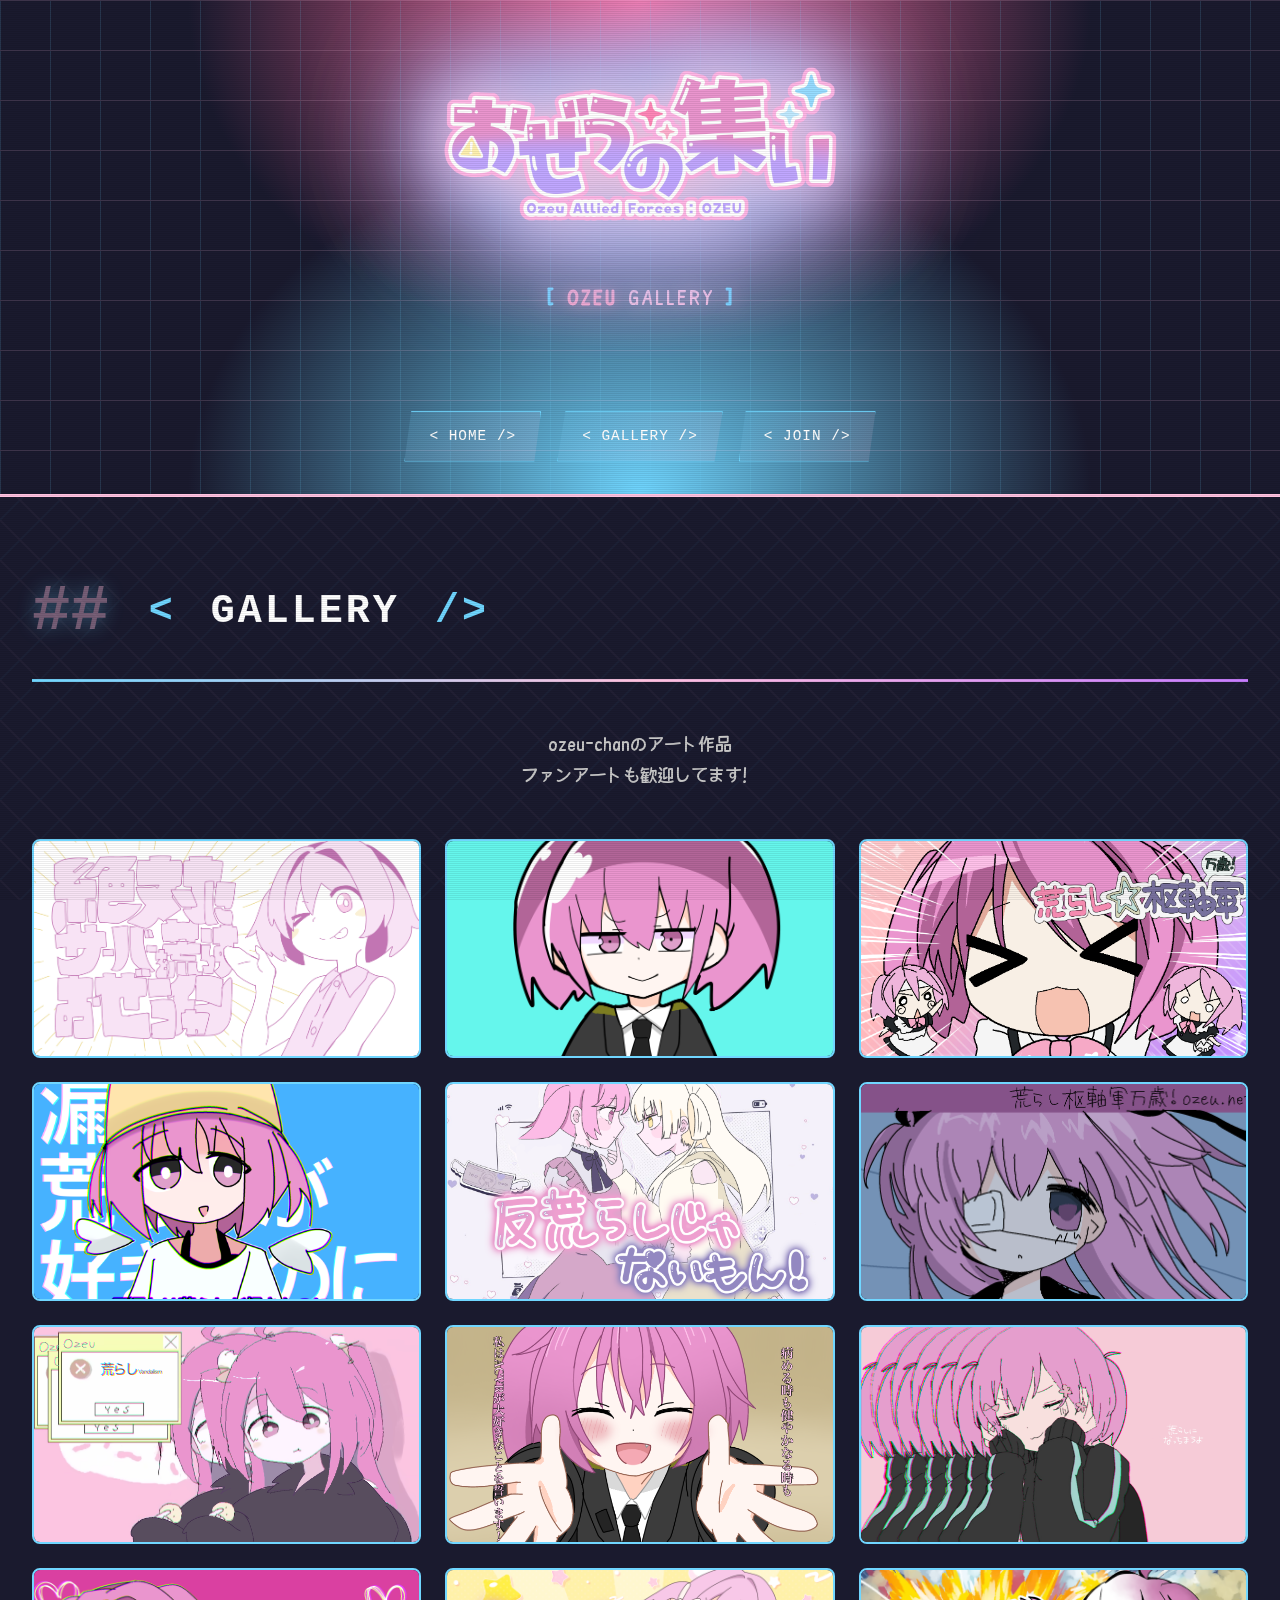
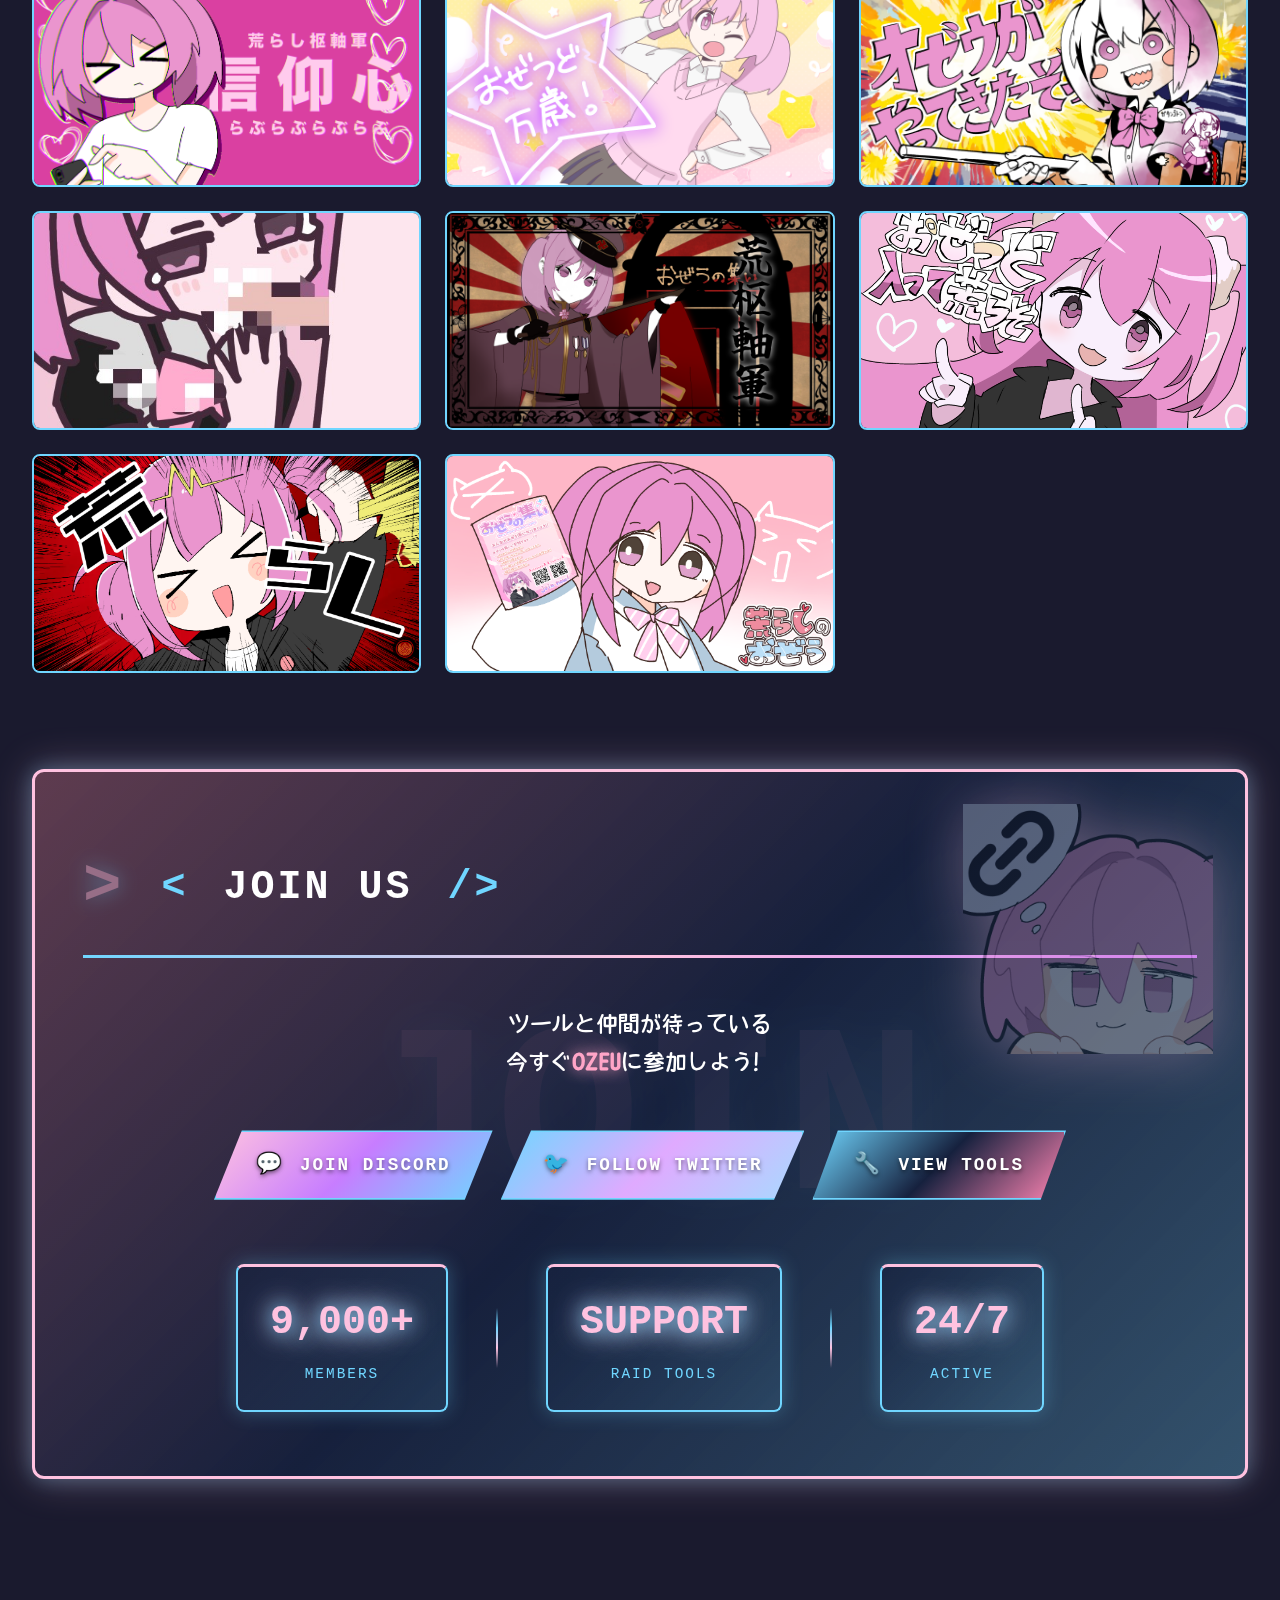
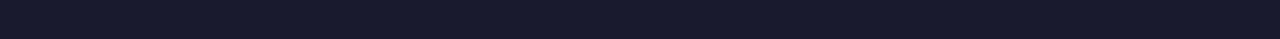
<file: gallery.html>
<!DOCTYPE html>
<html lang="ja">
<head>
    <meta charset="UTF-8">
    <meta name="viewport" content="width=device-width, initial-scale=1.0">
    <title>ギャラリー - おぜうの集い</title>
    
    <!-- OGP / Open Graph Protocol -->
    <meta property="og:title" content="ギャラリー - おぜうの集い">
    <meta property="og:description" content="ozeu-chanの可愛い表情とコミュニティの思い出をお楽しみください！">
    <meta property="og:image" content="https://ozeu.net/icons/text.png">
    <meta property="og:url" content="https://ozeu.net/gallery.html">
    <meta property="og:type" content="website">
    <meta property="og:site_name" content="おぜうの集い">
    
    <!-- Twitter Card -->
    <meta name="twitter:card" content="summary_large_image">
    <meta name="twitter:title" content="ギャラリー - おぜうの集い">
    <meta name="twitter:description" content="ozeu-chanの可愛い表情とコミュニティの思い出をお楽しみください！">
    <meta property="twitter:image" content="https://ozeu.net/icons/text.png">
    
    <!-- Favicon -->
    <link rel="icon" href="icons/text.png" type="image/png">
    
    <link rel="stylesheet" href="style.css">
</head>
<body>
    <!-- Glitch Background Effect -->
    <div class="glitch-bg"></div>
    <div class="scanlines"></div>
    
    <!-- Hero Header -->
    <header class="hero-header" style="min-height: 50vh;">
        <div class="cyber-grid"></div>
        <div class="header-content">
            <div class="glitch-container">
                <img id="ozeu-logo" src="icons/text.png" alt="OZEU" class="ozeu-logo-img" style="max-width: 400px;">
            </div>
            <p class="cyber-tagline" style="font-size: 1.3rem;">
                <span class="bracket">[</span>
                <span class="text-highlight">OZEU</span> GALLERY
                <span class="bracket">]</span>
            </p>
        </div>
        <nav class="cyber-nav">
            <a href="index.html" class="nav-item">&lt; HOME /&gt;</a>
            <a href="gallery.html" class="nav-item">&lt; GALLERY /&gt;</a>
            <a href="index.html#join" class="nav-item">&lt; JOIN /&gt;</a>
        </nav>
    </header>
    
    <main>
        <section id="gallery" class="cyber-section">
            <div class="section-header">
                <span class="section-number">##</span>
                <h2 class="section-title">
                    <span class="title-bracket">&lt;</span>
                    GALLERY
                    <span class="title-bracket">/&gt;</span>
                </h2>
            </div>
            <p class="gallery-subtitle">
                ozeu-chanのアート作品<br>
                ファンアートも歓迎してます！
            </p>
            <div class="gallery-grid" id="gallery-container">
                <!--画像ここ-->
            </div>
        </section>
        
        <!-- Join Section -->
        <section id="links" class="cyber-section join-section">
            <div class="join-mascot">
                <img src="icons/links.png" alt="ozeu-chan links" class="links-mascot">
            </div>
            <div class="section-header">
                <span class="section-number">></span>
                <h2 class="section-title">
                    <span class="title-bracket">&lt;</span>
                    JOIN US
                    <span class="title-bracket">/&gt;</span>
                </h2>
            </div>
            
            <div class="join-content">
                <p class="join-text">
                    ツールと仲間が待っている<br>
                    今すぐ<span class="text-highlight">OZEU</span>に参加しよう！
                </p>
                
                <div class="join-buttons">
                    <a href="https://discord.gg/acvr" class="cyber-button discord-btn" target="_blank" rel="noopener noreferrer">
                        <span class="btn-border"></span>
                        <span class="btn-icon">💬</span>
                        <span class="btn-text">JOIN DISCORD</span>
                    </a>
                    <a href="https://google.com" class="cyber-button twitter-btn" target="_blank" rel="noopener noreferrer">
                        <span class="btn-border"></span>
                        <span class="btn-icon">🐦</span>
                        <span class="btn-text">FOLLOW TWITTER</span>
                    </a>
                    <a href="https://tools.ozeu.net" class="cyber-button secondary-btn" target="_blank" rel="noopener noreferrer">
                        <span class="btn-border"></span>
                        <span class="btn-icon">🔧</span>
                        <span class="btn-text">VIEW TOOLS</span>
                    </a>
                </div>
                
                <div class="join-stats">
                    <div class="stat-box">
                        <div class="stat-value">9,000+</div>
                        <div class="stat-name">MEMBERS</div>
                    </div>
                    <div class="stat-divider-vertical"></div>
                    <div class="stat-box">
                        <div class="stat-value">SUPPORT</div>
                        <div class="stat-name">RAID TOOLS</div>
                    </div>
                    <div class="stat-divider-vertical"></div>
                    <div class="stat-box">
                        <div class="stat-value">24/7</div>
                        <div class="stat-name">ACTIVE</div>
                    </div>
                </div>
            </div>
        </section>
    </main>
    
    <script src="gallery.js"></script>
</body>
</html>
</file>
<file: style.css>
/* ========================================
   OZEU - Cyber Tech Style
   カッコいい荒らし団体デザイン
   ======================================== */

@font-face {
    font-family: 'Keinan Mugimaru';
    src: url('keinan-mugimaru.ttf') format('truetype');
    font-weight: normal;
    font-style: normal;
}

/* ========== Base Styles ========== */
* {
    margin: 0;
    padding: 0;
    box-sizing: border-box;
}

:root {
    --color-bg-dark: #1a1a2e;
    --color-bg-secondary: #16213e;
    --color-dark-red: #ff6b9d;
    --color-red: #ff8fb1;
    --color-red-bright: #ffa5c7;
    --color-pink-light: #ffc2e0;
    --color-pink: #ff85b3;
    --color-blue-light: #a8daff;
    --color-cyan: #70d6ff;
    --color-text: #ffffff;
    --color-text-muted: #c8c8c8;
    --color-accent-purple: #c77dff;
    --color-accent-lavender: #e0aaff;
}

body {
    font-family: 'Keinan Mugimaru', 'Segoe UI', 'Arial', sans-serif;
    background: var(--color-bg-dark);
    color: var(--color-text);
    line-height: 1.6;
    overflow-x: hidden;
    position: relative;
}

/* ========== Background Effects ========== */
.glitch-bg {
    position: fixed;
    top: 0;
    left: 0;
    width: 100%;
    height: 100%;
    background: 
        linear-gradient(45deg, transparent 48%, var(--color-pink-light) 49%, var(--color-pink-light) 51%, transparent 52%),
        linear-gradient(-45deg, transparent 48%, var(--color-cyan) 49%, var(--color-cyan) 51%, transparent 52%);
    background-size: 40px 40px, 40px 40px;
    background-position: 0 0, 20px 20px;
    opacity: 0.04;
    z-index: -1;
    animation: gridMove 20s linear infinite;
}

@keyframes gridMove {
    0% { background-position: 0 0, 20px 20px; }
    100% { background-position: 40px 40px, 60px 60px; }
}

.scanlines {
    position: fixed;
    top: 0;
    left: 0;
    width: 100%;
    height: 100%;
    background: repeating-linear-gradient(
        0deg,
        rgba(0, 0, 0, 0.15),
        rgba(0, 0, 0, 0.15) 1px,
        transparent 1px,
        transparent 2px
    );
    pointer-events: none;
    z-index: 999;
    opacity: 0.5;
}

/* ========== Loading Screen ========== */
.loading-screen {
    position: fixed;
    top: 0;
    left: 0;
    width: 100%;
    height: 100%;
    background: linear-gradient(135deg, var(--color-bg-dark) 0%, var(--color-dark-red) 30%, var(--color-cyan) 70%, var(--color-bg-dark) 100%);
    display: flex;
    justify-content: center;
    align-items: center;
    z-index: 9999;
    transition: opacity 0.5s ease;
}

.loading-content {
    text-align: left;
}

.terminal-loader {
    background: rgba(22, 33, 62, 0.9);
    border: 2px solid var(--color-pink-light);
    border-radius: 8px;
    padding: 2rem;
    box-shadow: 0 0 30px rgba(255, 194, 224, 0.6), inset 0 0 20px rgba(112, 214, 255, 0.2);
    min-width: min(400px, 90vw);
    max-width: 90vw;
}

.terminal-text p {
    font-family: 'Courier New', monospace;
    color: var(--color-cyan);
    font-size: 1rem;
    margin: 0.5rem 0;
    opacity: 0;
}

.typing-effect {
    animation: typeIn 0.5s ease-in forwards;
}

@keyframes typeIn {
    from { opacity: 0; transform: translateX(-10px); }
    to { opacity: 1; transform: translateX(0); }
}

.glitch-text {
    color: var(--color-red-bright);
    font-weight: bold;
}

.typing-effect.glitch-text {
    animation: typeIn 0.5s ease-in forwards, glitchAnim 2s ease-in-out infinite 1s;
}

@keyframes glitchAnim {
    0%, 90%, 100% { text-shadow: 0 0 20px var(--color-pink-light), 0 0 30px var(--color-cyan); }
    92% { text-shadow: 1px 0 var(--color-pink-light), -1px 0 var(--color-cyan); }
    94% { text-shadow: -1px 0 var(--color-pink-light), 1px 0 var(--color-cyan); }
    96% { text-shadow: 1px 1px var(--color-pink-light), -1px -1px var(--color-cyan); }
    98% { text-shadow: -1px 1px var(--color-pink-light), 1px -1px var(--color-cyan); }
}

.loading-bar {
    width: 100%;
    height: 6px;
    background: rgba(22, 33, 62, 0.5);
    border: 1px solid var(--color-cyan);
    margin-top: 1.5rem;
    overflow: hidden;
    border-radius: 3px;
}

.loading-progress {
    height: 100%;
    background: linear-gradient(90deg, var(--color-cyan), var(--color-pink-light), var(--color-accent-purple), var(--color-pink-light), var(--color-cyan));
    background-size: 200% 100%;
    animation: loadingBar 2s ease-in-out forwards, shimmer 1s linear infinite;
    box-shadow: 0 0 15px var(--color-pink-light);
}

@keyframes loadingBar {
    from { width: 0%; }
    to { width: 100%; }
}

@keyframes shimmer {
    0% { background-position: 200% 0; }
    100% { background-position: -200% 0; }
}

/* ========== Hero Header ========== */
.hero-header {
    position: relative;
    min-height: 100vh;
    display: flex;
    flex-direction: column;
    justify-content: center;
    align-items: center;
    background: 
        radial-gradient(ellipse at top, var(--color-dark-red) 0%, transparent 50%),
        radial-gradient(ellipse at bottom, var(--color-cyan) 0%, transparent 50%),
        var(--color-bg-dark);
    border-bottom: 3px solid var(--color-pink-light);
    overflow: hidden;
}

.cyber-grid {
    position: absolute;
    top: 0;
    left: 0;
    width: 100%;
    height: 100%;
    background-image:
        linear-gradient(var(--color-pink-light) 1px, transparent 1px),
        linear-gradient(90deg, var(--color-cyan) 1px, transparent 1px);
    background-size: 50px 50px;
    opacity: 0.15;
    animation: gridScroll 20s linear infinite;
}

@keyframes gridScroll {
    0% { transform: perspective(500px) rotateX(60deg) translateY(0); }
    100% { transform: perspective(500px) rotateX(60deg) translateY(50px); }
}

.header-content {
    position: relative;
    z-index: 2;
    text-align: center;
    padding: 2rem;
}

.glitch-container {
    margin-bottom: 1rem;
}

.ozeu-logo-img {
    max-width: 600px;
    width: 100%;
    height: auto;
    filter: drop-shadow(0 0 30px var(--color-pink-light)) 
            drop-shadow(0 0 60px var(--color-cyan))
            drop-shadow(0 0 40px var(--color-accent-lavender));
    animation: glitchTitle 5s infinite, logoFloat 3s ease-in-out infinite;
}

@keyframes logoFloat {
    0%, 100% { transform: translateY(0px); }
    50% { transform: translateY(-15px); }
}

.glitch-title {
    font-size: 8rem;
    font-weight: 900;
    text-transform: uppercase;
    color: var(--color-text);
    position: relative;
    text-shadow: 
        0 0 30px var(--color-pink-light),
        0 0 60px var(--color-cyan),
        0 0 40px var(--color-accent-purple);
    animation: glitchTitle 5s infinite;
}

.glitch-title::before,
.glitch-title::after {
    content: attr(data-text);
    position: absolute;
    top: 0;
    left: 0;
    width: 100%;
    height: 100%;
}

.glitch-title::before {
    animation: glitchBefore 2s infinite;
    clip-path: polygon(0 0, 100% 0, 100% 45%, 0 45%);
    text-shadow: 2px 0 var(--color-pink-light);
}

.glitch-title::after {
    animation: glitchAfter 2s infinite reverse;
    clip-path: polygon(0 55%, 100% 55%, 100% 100%, 0 100%);
    text-shadow: -2px 0 var(--color-cyan);
}

@keyframes glitchTitle {
    0%, 90%, 100% { transform: translateX(0); }
    92% { transform: translateX(-3px); }
    94% { transform: translateX(3px); }
    96% { transform: translateX(-3px); }
    98% { transform: translateX(3px); }
}

@keyframes glitchBefore {
    0%, 95%, 100% { transform: translateX(0); }
    96% { transform: translateX(-5px); }
    97% { transform: translateX(5px); }
    98% { transform: translateX(-5px); }
    99% { transform: translateX(5px); }
}

@keyframes glitchAfter {
    0%, 95%, 100% { transform: translateX(0); }
    96% { transform: translateX(5px); }
    97% { transform: translateX(-5px); }
    98% { transform: translateX(5px); }
    99% { transform: translateX(-5px); }
}

.cyber-tagline {
    font-size: 1.8rem;
    color: var(--color-pink-light);
    letter-spacing: 2px;
    margin-bottom: 2rem;
    text-shadow: 0 0 20px var(--color-pink-light);
}

.bracket {
    color: var(--color-cyan);
    font-weight: bold;
}

.text-highlight {
    color: var(--color-red-bright);
    font-weight: bold;
    text-shadow: 0 0 15px var(--color-red-bright);
}

.stats-inline {
    display: flex;
    justify-content: center;
    align-items: center;
    gap: 1rem;
    flex-wrap: wrap;
    margin-top: 2rem;
}

.stat-badge {
    background: linear-gradient(135deg, var(--color-pink-light), var(--color-cyan), var(--color-accent-purple));
    padding: 0.5rem 1.5rem;
    border: 1px solid var(--color-cyan);
    clip-path: polygon(10% 0%, 100% 0%, 90% 100%, 0% 100%);
    font-size: 0.9rem;
    font-weight: bold;
    letter-spacing: 1px;
    box-shadow: 0 0 20px rgba(112, 214, 255, 0.5), 0 0 10px rgba(255, 194, 224, 0.4);
    text-shadow: 0 2px 4px rgba(0, 0, 0, 0.5);
}

.stat-divider {
    color: var(--color-cyan);
    font-size: 1.5rem;
}

/* ========== Navigation ========== */
.cyber-nav {
    position: relative;
    z-index: 2;
    display: flex;
    justify-content: center;
    gap: 1rem;
    flex-wrap: wrap;
    padding: 2rem;
}

.nav-item {
    color: var(--color-text);
    text-decoration: none;
    padding: 0.8rem 1.5rem;
    background: linear-gradient(135deg, rgba(112, 214, 255, 0.15), rgba(255, 194, 224, 0.15));
    border: 1px solid var(--color-cyan);
    clip-path: polygon(5% 0%, 100% 0%, 95% 100%, 0% 100%);
    font-family: 'Courier New', monospace;
    font-size: 0.9rem;
    letter-spacing: 1px;
    transition: all 0.3s;
    position: relative;
    overflow: hidden;
}

.nav-item::before {
    content: '';
    position: absolute;
    top: 0;
    left: -100%;
    width: 100%;
    height: 100%;
    background: linear-gradient(90deg, transparent, var(--color-pink-light), transparent);
    transition: left 0.5s;
}

.nav-item:hover::before {
    left: 100%;
}

.nav-item:hover {
    background: linear-gradient(135deg, var(--color-cyan), var(--color-pink-light), var(--color-accent-purple));
    border-color: var(--color-pink-light);
    box-shadow: 0 0 25px var(--color-cyan), 0 0 15px var(--color-pink-light);
    transform: translateY(-3px);
}

/* ========== Main Content ========== */
main {
    max-width: 1400px;
    margin: 0 auto;
    padding: 4rem 2rem;
}

@media (max-width: 768px) {
    main {
        padding: 2rem 1rem;
    }
}

@media (max-width: 480px) {
    main {
        padding: 1.5rem 0.5rem;
    }
}

.cyber-section {
    margin-bottom: 6rem;
    position: relative;
}

.section-header {
    display: flex;
    align-items: center;
    gap: 2rem;
    margin-bottom: 3rem;
    padding-bottom: 1rem;
    border-bottom: 3px solid transparent;
    border-image: linear-gradient(90deg, var(--color-cyan), var(--color-pink-light), var(--color-accent-purple)) 1;
}

.section-number {
    font-size: 4rem;
    font-weight: 900;
    color: var(--color-pink-light);
    font-family: 'Courier New', monospace;
    opacity: 0.4;
    text-shadow: 0 0 20px var(--color-cyan);
}

.section-title {
    font-size: 2.5rem;
    font-weight: 700;
    text-transform: uppercase;
    color: var(--color-text);
    font-family: 'Courier New', monospace;
    letter-spacing: 3px;
}

.title-bracket {
    color: var(--color-cyan);
    margin: 0 0.5rem;
}

/* ========== Intro Section ========== */
.intro-section {
}

.content-grid {
    display: grid;
    grid-template-columns: 2fr 1fr;
    gap: 3rem;
    align-items: start;
}

.content-main {
    background: linear-gradient(135deg, rgba(22, 33, 62, 0.8), rgba(255, 139, 157, 0.2), rgba(112, 214, 255, 0.2));
    border: 1px solid var(--color-pink-light);
    border-left: 4px solid var(--color-cyan);
    padding: 2rem;
    position: relative;
    border-radius: 8px;
}

.content-main::before {
    content: '';
    position: absolute;
    top: 0;
    left: 0;
    width: 100%;
    height: 100%;
    background: 
        linear-gradient(90deg, transparent 48%, var(--color-pink-light) 50%, transparent 52%),
        linear-gradient(0deg, transparent 48%, var(--color-cyan) 50%, transparent 52%);
    background-size: 20px 20px;
    opacity: 0.05;
    pointer-events: none;
}

.text-block {
    position: relative;
    z-index: 1;
}

.cyber-text {
    font-size: 1.1rem;
    line-height: 1.8;
    margin-bottom: 1.5rem;
    color: var(--color-text-muted);
}

.text-accent {
    color: var(--color-pink-light);
    font-weight: bold;
}

.content-side {
    position: sticky;
    top: 2rem;
}

.mascot-container {
    background: linear-gradient(135deg, rgba(22, 33, 62, 0.8), rgba(255, 194, 224, 0.1));
    border: 2px solid var(--color-cyan);
    padding: 2rem;
    text-align: center;
    clip-path: polygon(0 0, 100% 0, 100% 85%, 50% 100%, 0 85%);
    box-shadow: 0 0 30px rgba(112, 214, 255, 0.5), 0 0 15px rgba(255, 182, 193, 0.3);
}

.mascot-image {
    width: 100%;
    max-width: 250px;
    filter: drop-shadow(0 0 20px var(--color-pink-light));
    margin-bottom: 1rem;
}

.mascot-label {
    background: var(--color-pink-light);
    color: var(--color-bg-dark);
    padding: 0.5rem 1rem;
    font-family: 'Courier New', monospace;
    font-weight: bold;
    letter-spacing: 2px;
    font-size: 0.9rem;
}

/* ========== FEATURES Section ========== */
.FEATURES-section {
}

.FEATURES-grid {
    display: grid;
    grid-template-columns: repeat(auto-fit, minmax(280px, 1fr));
    gap: 2rem;
}

@media (max-width: 768px) {
    .FEATURES-grid {
        grid-template-columns: 1fr;
        gap: 1.5rem;
    }
    
    .FEATURES-card {
        padding: 2rem 1.5rem;
    }
    
    .card-icon img {
        width: 80px;
        height: 80px;
    }
}

@media (max-width: 480px) {
    .FEATURES-grid {
        gap: 1.2rem;
    }
    
    .FEATURES-card {
        padding: 1.8rem 1.2rem;
    }
}

.FEATURES-card {
    background: linear-gradient(135deg, rgba(22, 33, 62, 0.9), rgba(255, 139, 157, 0.2), rgba(112, 214, 255, 0.2));
    border: 2px solid var(--color-pink-light);
    padding: 2rem;
    position: relative;
    clip-path: polygon(0 0, 100% 0, 100% 90%, 90% 100%, 0 100%);
    transition: all 0.4s;
    overflow: hidden;
    border-radius: 8px;
}

.FEATURES-card::before {
    content: '';
    position: absolute;
    top: -50%;
    right: -50%;
    width: 100%;
    height: 100%;
    background: radial-gradient(circle, var(--color-pink-light) 0%, transparent 70%);
    opacity: 0;
    transition: opacity 0.4s;
}

.FEATURES-card:hover::before {
    opacity: 0.1;
}

.FEATURES-card:hover {
    transform: translateY(-10px);
    border-color: var(--color-cyan);
    box-shadow: 0 10px 40px rgba(112, 214, 255, 0.6), 0 0 30px rgba(255, 194, 224, 0.5);
}

.card-corner {
    position: absolute;
    top: 0;
    right: 0;
    width: 30px;
    height: 30px;
    border-top: 3px solid var(--color-cyan);
    border-right: 3px solid var(--color-cyan);
}

.card-icon {
    text-align: center;
    margin-bottom: 1.5rem;
}

.card-icon img {
    width: 80px;
    height: 80px;
    filter: drop-shadow(0 0 15px var(--color-pink-light));
}

.card-title {
    font-size: 1.3rem;
    font-family: 'Courier New', monospace;
    color: var(--color-text);
    text-align: center;
    margin-bottom: 1rem;
    letter-spacing: 2px;
}

.card-divider {
    height: 2px;
    background: linear-gradient(90deg, transparent, var(--color-cyan), var(--color-pink-light), transparent);
    margin: 1rem 0;
}

.card-text {
    text-align: center;
    color: var(--color-text-muted);
    font-size: 1rem;
    line-height: 1.6;
    margin-bottom: 1.5rem;
}

.card-tech {
    display: flex;
    justify-content: center;
    gap: 0.5rem;
    flex-wrap: wrap;
}

.tech-tag {
    background: linear-gradient(135deg, rgba(112, 214, 255, 0.2), rgba(255, 194, 224, 0.2));
    border: 1px solid var(--color-cyan);
    padding: 0.3rem 0.8rem;
    font-size: 0.75rem;
    font-family: 'Courier New', monospace;
    letter-spacing: 1px;
    color: var(--color-pink-light);
    border-radius: 4px;
}

/* ========== Tools Section ========== */
.tools-section {
    position: relative;
}

.tools-grid {
    display: grid;
    grid-template-columns: 1fr 1fr;
    gap: 3rem;
    max-width: 1200px;
    margin: 0 auto;
}

@media (max-width: 900px) {
    .tools-grid {
        grid-template-columns: 1fr;
        gap: 2rem;
    }
}

@media (max-width: 480px) {
    .tools-grid {
        gap: 1.5rem;
    }
}

.tools-mascot {
    position: absolute;
    top: 2rem;
    right: 2rem;
    z-index: 1;
    opacity: 0.4;
}

.tools-mascot-img {
    max-width: 280px;
    width: 100%;
    filter: drop-shadow(0 0 30px var(--color-cyan));
    animation: floatSlow 4s ease-in-out infinite;
}

.tools-content {
    background: linear-gradient(135deg, rgba(255, 139, 157, 0.2), rgba(22, 33, 62, 0.9), rgba(112, 214, 255, 0.2));
    border: 2px solid var(--color-pink-light);
    padding: 3rem;
    position: relative;
    border-radius: 12px;
}

@media (max-width: 768px) {
    .tools-content {
        padding: 2rem 1.5rem;
    }
}

@media (max-width: 480px) {
    .tools-content {
        padding: 1.5rem 1rem;
        border-radius: 8px;
    }
}

.tools-content::before,
.tools-content::after {
    content: '';
    position: absolute;
    width: 20px;
    height: 20px;
    border: 2px solid var(--color-cyan);
}

.tools-content::before {
    top: -2px;
    left: -2px;
    border-right: none;
    border-bottom: none;
}

.tools-content::after {
    bottom: -2px;
    right: -2px;
    border-left: none;
    border-top: none;
}

.tools-desc {
    text-align: center;
    margin-bottom: 2rem;
}

.tools-features {
    display: grid;
    grid-template-columns: repeat(auto-fit, minmax(200px, 1fr));
    gap: 2rem;
    margin: 3rem 0;
}

.tool-spec {
    background: linear-gradient(135deg, rgba(22, 33, 62, 0.6), rgba(255, 194, 224, 0.1));
    border: 1px solid var(--color-cyan);
    border-left: 3px solid var(--color-pink-light);
    padding: 1.5rem;
    display: flex;
    align-items: center;
    gap: 1rem;
    transition: all 0.3s;
    border-radius: 6px;
}

.tool-spec:hover {
    background: linear-gradient(135deg, rgba(112, 214, 255, 0.2), rgba(255, 194, 224, 0.2));
    border-left-color: var(--color-cyan);
    box-shadow: 0 0 25px rgba(112, 214, 255, 0.4), 0 0 15px rgba(255, 194, 224, 0.3);
    transform: translateX(5px);
}

.spec-icon {
    font-size: 2rem;
}

.spec-name {
    font-size: 1.1rem;
    font-weight: bold;
    color: var(--color-text);
}

/* ========== Cyber Buttons ========== */
.cyber-button {
    display: inline-flex;
    align-items: center;
    justify-content: center;
    gap: 1rem;
    padding: 1rem 2.5rem;
    background: linear-gradient(135deg, var(--color-pink-light), var(--color-cyan), var(--color-accent-purple));
    border: 2px solid var(--color-cyan);
    clip-path: polygon(10% 0%, 100% 0%, 90% 100%, 0% 100%);
    color: var(--color-text);
    text-decoration: none;
    font-size: 1.1rem;
    font-weight: bold;
    letter-spacing: 2px;
    font-family: 'Courier New', monospace;
    position: relative;
    overflow: hidden;
    transition: all 0.3s;
    margin: 2rem auto;
    display: flex;
    width: fit-content;
    text-shadow: 0 2px 4px rgba(0, 0, 0, 0.5);
}

.cyber-button::before {
    content: '';
    position: absolute;
    top: 0;
    left: -100%;
    width: 100%;
    height: 100%;
    background: linear-gradient(90deg, transparent, rgba(255, 255, 255, 0.3), transparent);
    transition: left 0.5s;
}

.cyber-button:hover::before {
    left: 100%;
}

.cyber-button:hover {
    transform: translateX(5px) translateY(-2px);
    box-shadow: 0 0 30px var(--color-cyan), 0 0 50px var(--color-pink-light), 0 5px 20px rgba(112, 214, 255, 0.4);
    border-color: var(--color-pink-light);
    background: linear-gradient(135deg, var(--color-cyan), var(--color-pink-light), var(--color-accent-lavender));
}

.btn-border {
    position: absolute;
    top: -2px;
    left: -2px;
    width: 10px;
    height: 10px;
    border-top: 2px solid var(--color-cyan);
    border-left: 2px solid var(--color-cyan);
}

.btn-text {
    position: relative;
    z-index: 1;
}

.btn-icon {
    font-size: 1.3rem;
    position: relative;
    z-index: 1;
}

.tools-btn {
    background: linear-gradient(135deg, var(--color-accent-purple), var(--color-pink-light), var(--color-accent-lavender));
}

/* ========== Join Section ========== */
.join-section {
    background: linear-gradient(135deg, rgba(255, 139, 157, 0.3), rgba(22, 33, 62, 0.9), rgba(112, 214, 255, 0.3));
    border: 3px solid var(--color-pink-light);
    padding: 4rem 3rem;
    position: relative;
    overflow: hidden;
    border-radius: 12px;
    box-shadow: 0 0 40px rgba(255, 194, 224, 0.3), 0 0 20px rgba(112, 214, 255, 0.3);
}

@media (max-width: 768px) {
    .join-section {
        padding: 3rem 1.5rem;
        border-width: 2px;
    }
}

@media (max-width: 480px) {
    .join-section {
        padding: 2rem 1rem;
        border-radius: 8px;
    }
}

.join-mascot {
    position: absolute;
    top: 2rem;
    right: 2rem;
    z-index: 0;
    opacity: 0.3;
}

.links-mascot {
    max-width: 250px;
    width: 100%;
    filter: drop-shadow(0 0 30px var(--color-pink-light));
    animation: floatSlow 4s ease-in-out infinite;
}

@keyframes floatSlow {
    0%, 100% { transform: translateY(0px) rotate(-5deg); }
    50% { transform: translateY(-20px) rotate(5deg); }
}

.join-section::before {
    content: 'JOIN';
    position: absolute;
    top: 50%;
    left: 50%;
    transform: translate(-50%, -50%);
    font-size: clamp(5rem, 20vw, 15rem);
    font-weight: 900;
    color: var(--color-pink-light);
    opacity: 0.05;
    font-family: 'Courier New', monospace;
    pointer-events: none;
    text-shadow: 0 0 50px var(--color-cyan);
}

.join-content {
    position: relative;
    z-index: 1;
    text-align: center;
}

.join-text {
    font-size: 1.5rem;
    margin-bottom: 3rem;
    color: var(--color-text);
}

.join-buttons {
    display: flex;
    justify-content: center;
    gap: 0.5rem;
    flex-wrap: wrap;
    margin-bottom: 4rem;
}

.join-buttons .cyber-button {
    margin: 0;
}

.discord-btn {
    background: linear-gradient(135deg, var(--color-pink-light), var(--color-accent-purple), var(--color-cyan));
}

.twitter-btn {
    background: linear-gradient(135deg, var(--color-cyan), var(--color-accent-lavender), var(--color-blue-light));
}

.secondary-btn {
    background: linear-gradient(135deg, var(--color-cyan), var(--color-bg-secondary), var(--color-pink));
}

.join-stats {
    display: flex;
    justify-content: center;
    align-items: center;
    gap: 3rem;
    flex-wrap: wrap;
}

.stat-box {
    text-align: center;
    padding: 1.5rem 2rem;
    background: linear-gradient(135deg, rgba(22, 33, 62, 0.7), rgba(112, 214, 255, 0.1));
    border: 2px solid var(--color-cyan);
    border-top: 3px solid var(--color-pink-light);
    min-width: 150px;
    border-radius: 8px;
    box-shadow: 0 0 20px rgba(112, 214, 255, 0.3);
}

.stat-value {
    font-size: 2.5rem;
    font-weight: 900;
    color: var(--color-pink-light);
    font-family: 'Courier New', monospace;
    text-shadow: 0 0 20px var(--color-cyan), 0 0 30px var(--color-pink-light);
    margin-bottom: 0.5rem;
}

.stat-name {
    font-size: 0.9rem;
    color: var(--color-cyan);
    letter-spacing: 2px;
    font-family: 'Courier New', monospace;
}

.stat-divider-vertical {
    width: 2px;
    height: 60px;
    background: linear-gradient(180deg, transparent, var(--color-cyan), var(--color-pink-light), transparent);
}

/* ========== Gallery Grid ========== */
.gallery-subtitle {
    text-align: center;
    color: var(--color-text-muted);
    font-size: 1.2rem;
    margin-bottom: 3rem;
}

.gallery-grid {
    display: grid;
    grid-template-columns: repeat(auto-fill, minmax(300px, 1fr));
    gap: 1.5rem;
}

.gallery-item {
    position: relative;
    overflow: hidden;
    background: rgba(22, 33, 62, 0.5);
    border: 2px solid var(--color-cyan);
    aspect-ratio: 16 / 9;
    transition: all 0.3s;
    cursor: pointer;
    border-radius: 8px;
}

.gallery-item:hover {
    border-color: var(--color-pink-light);
    box-shadow: 0 0 30px rgba(112, 214, 255, 0.6), 0 0 20px rgba(255, 194, 224, 0.5);
    transform: scale(1.05);
    z-index: 10;
}

.gallery-item img {
    width: 100%;
    height: 100%;
    object-fit: cover;
    transition: transform 0.3s;
}

.gallery-item:hover img {
    transform: scale(1.1);
}

/* ========== Responsive ========== */
@media (max-width: 1024px) {
    .glitch-title {
        font-size: 5rem;
    }
    
    .ozeu-logo-img {
        max-width: 400px;
    }
    
    .content-grid {
        grid-template-columns: 1fr;
    }
    
    .content-side {
        position: static;
    }
}

@media (max-width: 768px) {
    body {
        font-size: 16px;
    }
    
    .hero-header {
        min-height: auto;
        padding: 3rem 1rem;
    }
    
    .header-content {
        padding: 3rem 1rem;
    }
    
    .glitch-title {
        font-size: 3.5rem;
    }
    
    .ozeu-logo-img {
        max-width: 85vw;
        width: 100%;
    }
    
    .cyber-tagline {
        font-size: 1.3rem;
        padding: 0 1rem;
        margin-top: 1rem;
    }
    
    .stats-inline {
        flex-direction: column;
        gap: 0.8rem;
        margin-top: 1.5rem;
    }
    
    .stat-badge {
        font-size: 1rem;
        padding: 0.6rem 1.2rem;
    }
    
    .stat-divider {
        display: none;
    }
    
    .cyber-nav {
        display: grid;
        grid-template-columns: repeat(2, 1fr);
        gap: 0.6rem;
        padding: 1.5rem;
        width: 100%;
        max-width: 400px;
    }
    
    .nav-item {
        font-size: 0.95rem;
        padding: 0.8rem 1rem;
        text-align: center;
        clip-path: none;
        border-radius: 6px;
    }
    
    .section-title {
        font-size: 1.8rem;
        letter-spacing: 1px;
    }
    
    .section-number {
        font-size: 2.5rem;
    }
    
    .section-header {
        flex-direction: column;
        gap: 0.5rem;
        align-items: flex-start;
        margin-bottom: 2rem;
    }
    
    .cyber-section {
        padding: 3rem 1rem !important;
    }
    
    .cyber-text {
        font-size: 1.1rem;
        line-height: 1.7;
    }
    
    .card-title {
        font-size: 1.3rem;
    }
    
    .card-text {
        font-size: 1rem;
        line-height: 1.6;
    }
    
    .content-grid {
        grid-template-columns: 1fr;
        gap: 2rem;
    }
    
    .content-main {
        padding: 1.5rem;
    }
    
    .mascot-container {
        padding: 1.5rem;
    }
    
    .mascot-image {
        max-width: 200px;
    }
    
    .power-grid {
        grid-template-columns: 1fr;
        gap: 1.5rem;
    }
    
    .power-card {
        padding: 1.5rem;
    }
    
    .tools-features {
        grid-template-columns: 1fr;
    }
    
    .join-buttons {
        flex-direction: column;
        align-items: center;
        gap: 0.8rem;
    }
    
    .cyber-button {
        width: 100%;
        max-width: 320px;
        font-size: 1.1rem;
        padding: 1rem 1.5rem;
    }
    
    .btn-text {
        font-size: 1rem;
    }
    
    .join-text {
        font-size: 1.4rem;
    }
    
    .terminal-loader {
        min-width: 0;
        width: 90vw;
        max-width: 350px;
        padding: 1.5rem;
    }
    
    .terminal-text p {
        font-size: 0.85rem;
    }
    
    .loading-content {
        width: 100%;
        padding: 0 1rem;
    }
    
    .join-mascot {
        position: static;
        text-align: center;
        margin-bottom: 2rem;
        opacity: 0.5;
    }
    
    .links-mascot {
        max-width: 180px;
    }
    
    .tools-mascot {
        position: static;
        text-align: center;
        margin-bottom: 2rem;
        opacity: 0.5;
    }
    
    .tools-mascot-img {
        max-width: 200px;
    }
    
    .join-stats {
        flex-direction: column;
        gap: 1rem;
    }
    
    .stat-divider-vertical {
        display: none;
    }
    
    .stat-box {
        width: 100%;
    }
    
    .stat-value {
        font-size: 2.5rem;
    }
    
    .stat-name {
        font-size: 1rem;
    }
    
    .gallery-grid {
        grid-template-columns: repeat(auto-fill, minmax(140px, 1fr));
        gap: 0.75rem;
    }
    
    .gallery-item {
        aspect-ratio: 1 / 1;
    }
    
    .join-text {
        font-size: 1.2rem;
    }
}

@media (max-width: 480px) {
    body {
        font-size: 16px;
    }
    
    .hero-header {
        min-height: auto;
        padding: 2.5rem 0.75rem;
    }
    
    .header-content {
        padding: 2rem 0.5rem;
    }
    
    .glitch-title {
        font-size: 2.5rem;
    }
    
    .ozeu-logo-img {
        max-width: 90vw;
        width: 100%;
    }
    
    .cyber-tagline {
        font-size: 1.2rem;
        padding: 0 0.5rem;
        line-height: 1.5;
        margin-top: 1rem;
    }
    
    .stats-inline {
        gap: 0.6rem;
        margin-top: 1.2rem;
    }
    
    .stat-badge {
        font-size: 0.9rem;
        padding: 0.5rem 1rem;
    }
    
    .cyber-nav {
        grid-template-columns: repeat(2, 1fr);
        padding: 1rem 0.5rem;
        gap: 0.5rem;
        max-width: 100%;
        width: 100%;
    }
    
    .nav-item {
        font-size: 0.85rem;
        padding: 0.7rem 0.5rem;
    }
    
    .section-title {
        font-size: 1.4rem;
        letter-spacing: 0.5px;
        word-break: break-word;
    }
    
    .section-number {
        font-size: 2rem;
    }
    
    .section-header {
        gap: 0.5rem;
    }
    
    .cyber-section {
        padding: 2.5rem 1rem !important;
    }
    
    .cyber-text {
        font-size: 1.05rem;
        line-height: 1.7;
    }
    
    .content-main {
        padding: 1rem;
    }
    
    .power-card {
        padding: 1rem;
    }
    
    .card-icon img {
        width: 60px;
        height: 60px;
    }
    
    .card-title {
        font-size: 1.2rem;
        letter-spacing: 1px;
    }
    
    .card-text {
        font-size: 1rem;
    }
    
    .cyber-button {
        font-size: 1rem;
        padding: 0.9rem 1.2rem;
        max-width: 300px;
    }
    
    .btn-text {
        font-size: 0.95rem;
    }
    
    .gallery-grid {
        grid-template-columns: repeat(2, 1fr);
        gap: 0.5rem;
    }
    
    .gallery-item {
        aspect-ratio: 1 / 1;
    }
    
    .join-text {
        font-size: 1.2rem;
        margin-bottom: 2rem;
    }
    
    .stat-value {
        font-size: 2rem;
    }
    
    .stat-name {
        font-size: 0.9rem;
    }
}

/* ========== Animations ========== */
@keyframes slideIn {
    from {
        opacity: 0;
        transform: translateY(30px);
    }
    to {
        opacity: 1;
        transform: translateY(0);
    }
}

.cyber-section {
    animation: slideIn 0.8s ease-out;
}

/* ========== Utility Classes ========== */
.text-center {
    text-align: center;
}

.mt-2 {
    margin-top: 2rem;
}

.mb-2 {
    margin-bottom: 2rem;
}
</file>
